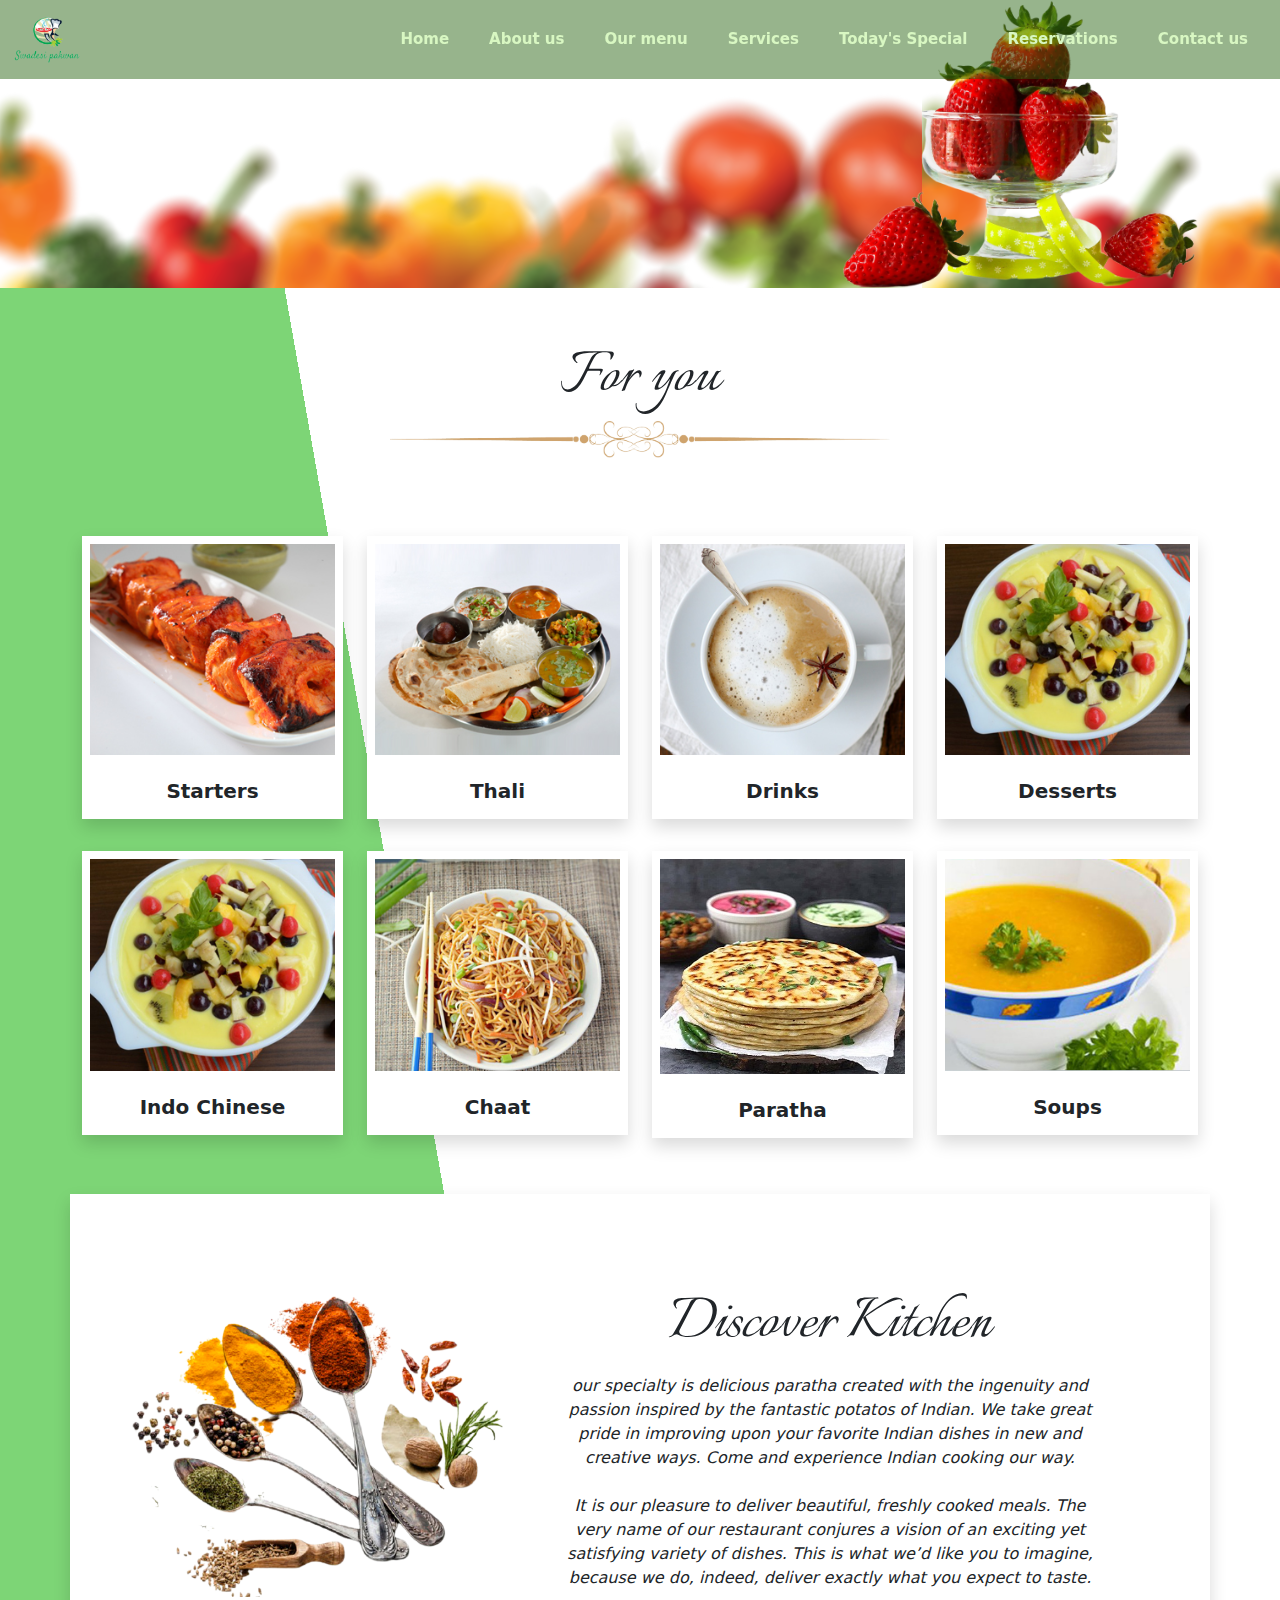
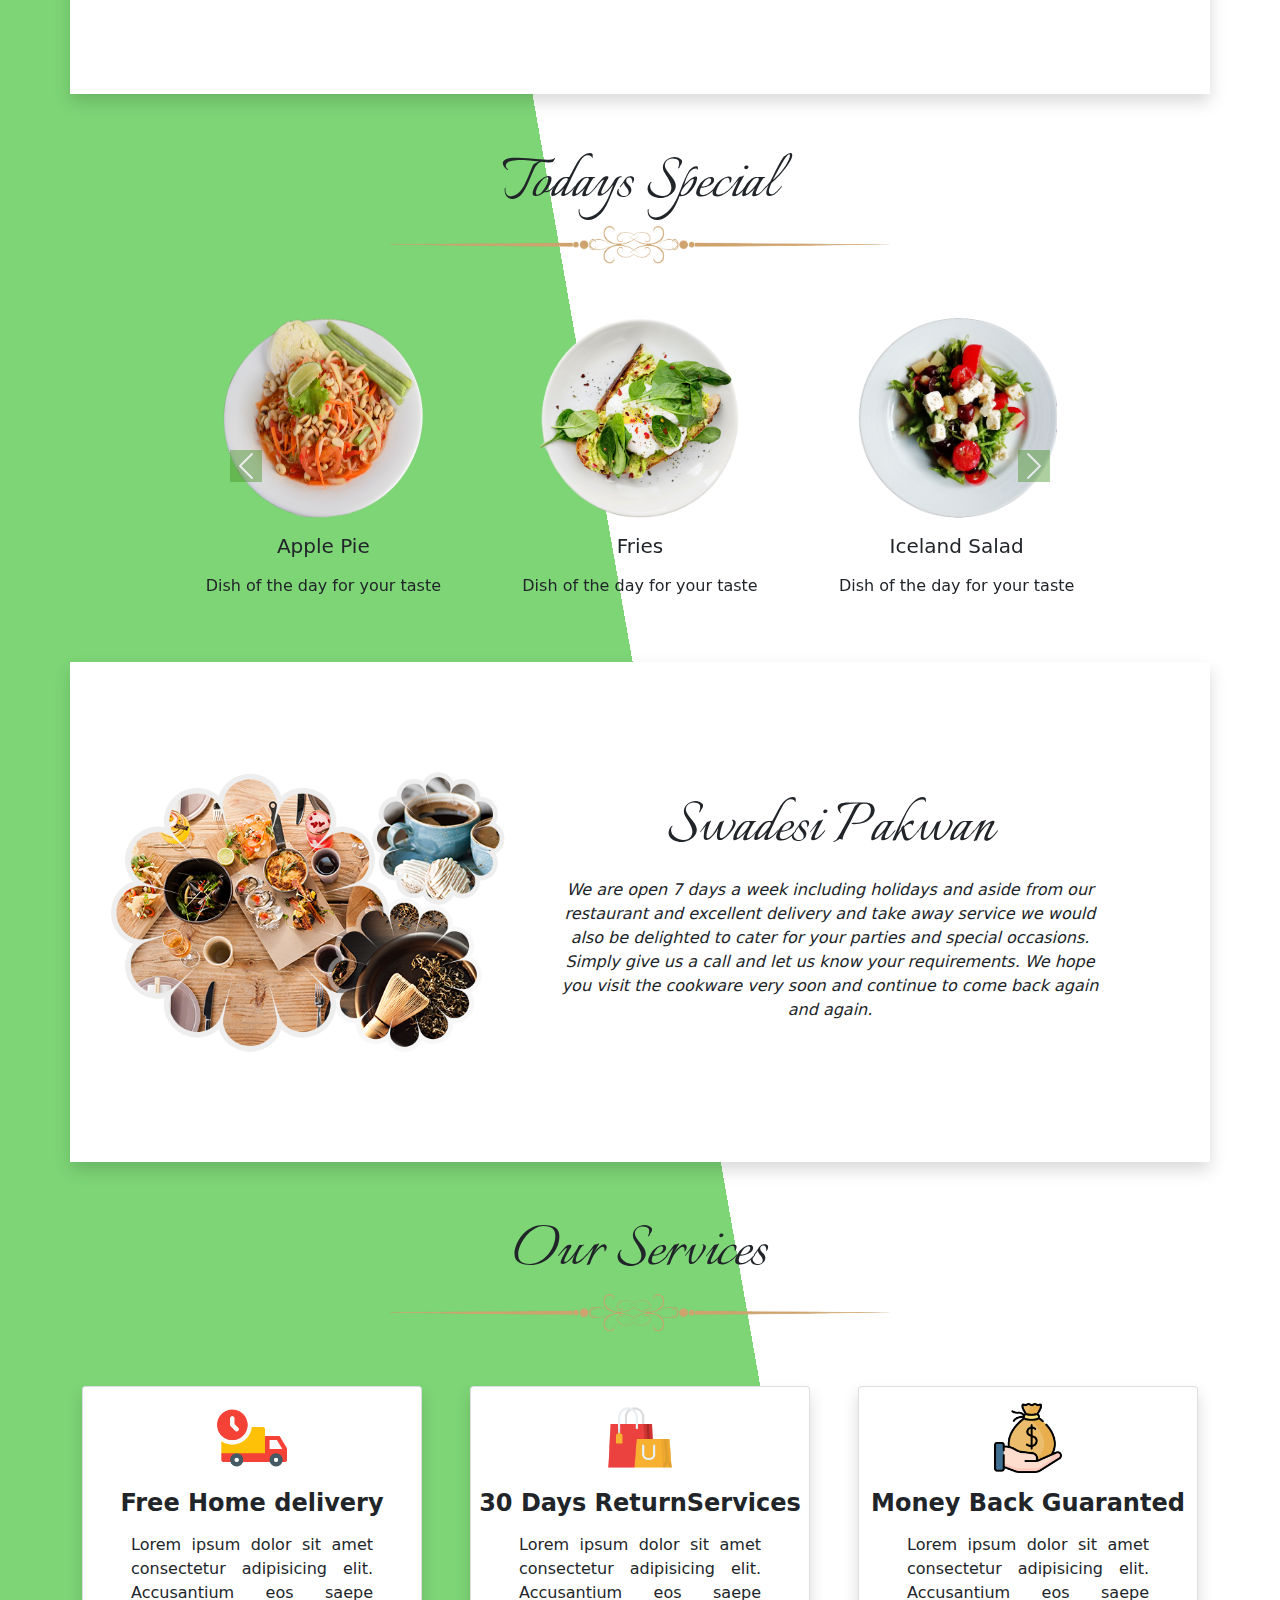
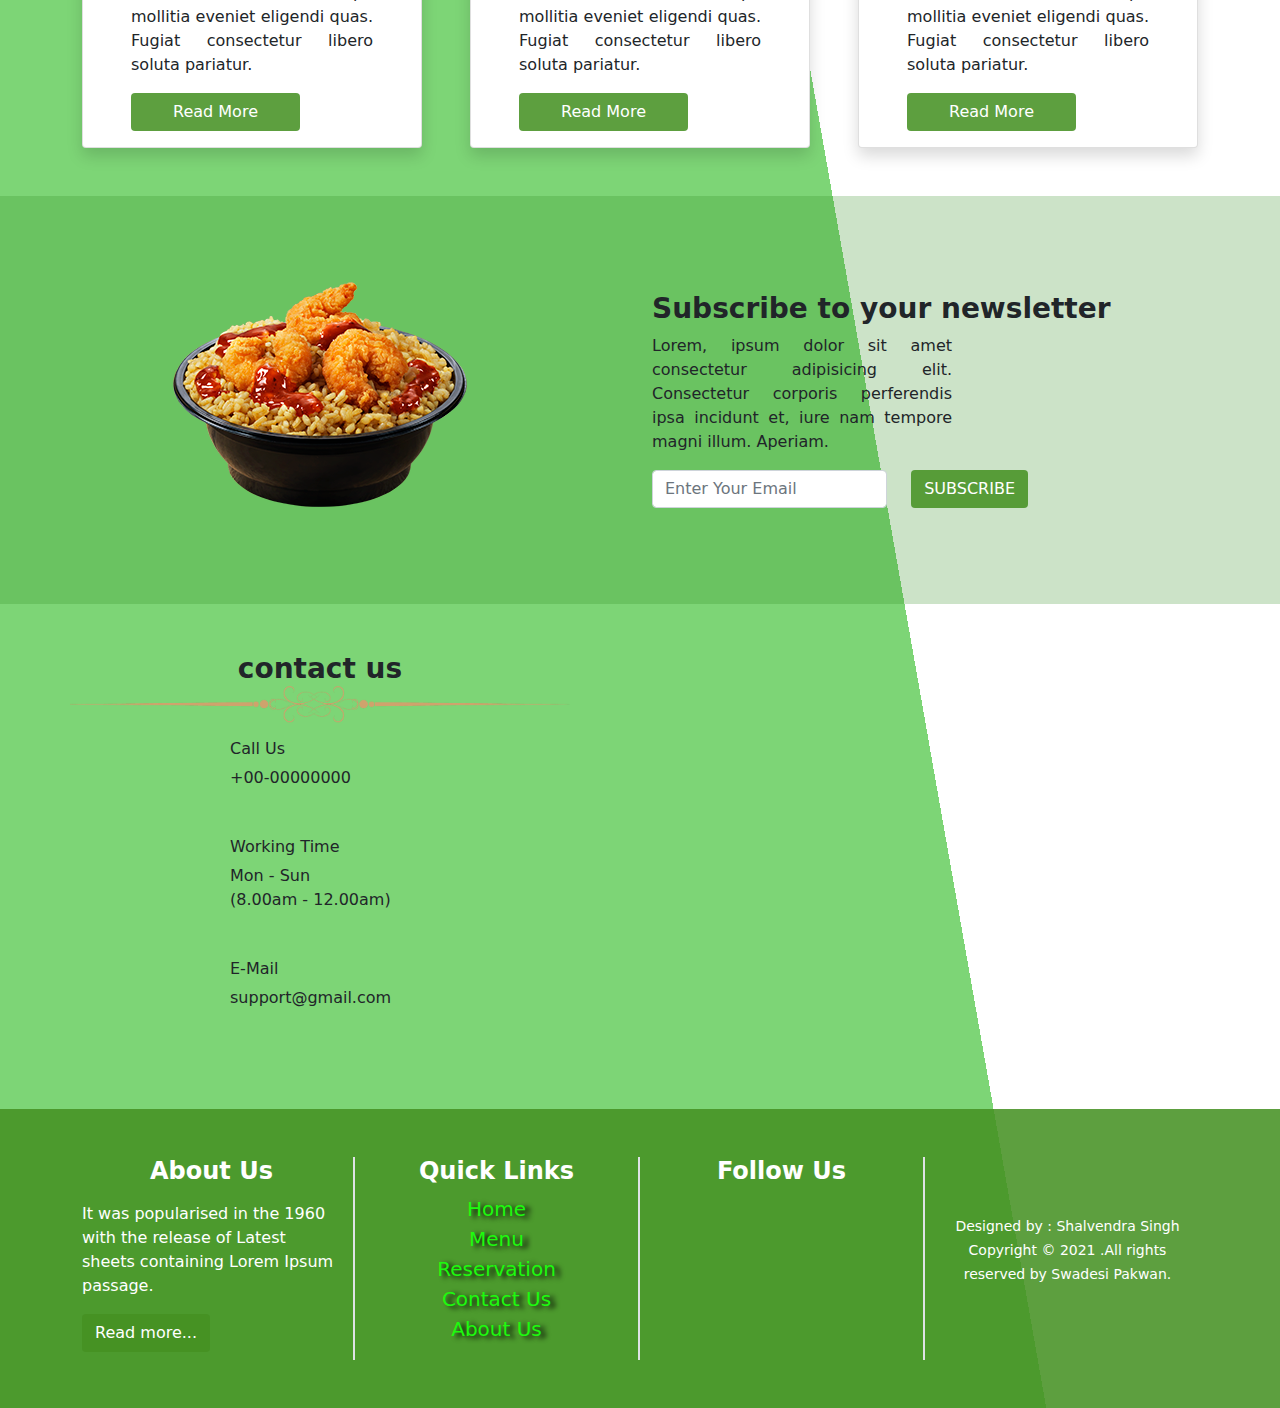
<file: Cookware/index.html>
<!DOCTYPE html>
<html lang="en">

<head>
    <meta charset="UTF-8">
    <meta http-equiv="X-UA-Compatible" content="IE=edge">
    <meta name="viewport" content="width=device-width, initial-scale=1.0">
    <link rel="stylesheet" href="bootstrap_css_jsp/bootstrap.min.css">
    <script src="bootstrap_css_jsp/bootstrap.min.js"></script>
    <link rel="stylesheet" href="css/home.css">
    <link rel="shortcut icon" href="img/COOKWARE-logo.png" type="image/x-icon">
    <link rel="stylesheet" href="https://pro.fontawesome.com/releases/v5.10.0/css/all.css"
        integrity="sha384-AYmEC3Yw5cVb3ZcuHtOA93w35dYTsvhLPVnYs9eStHfGJvOvKxVfELGroGkvsg+p" crossorigin="anonymous" />
    <title>All about taste</title>
</head>

<body>
        <div class="container-fluid">
            <div class="row">
                <nav class="navbar navbar-expand-lg navbar-dark fixed-top">
                    <a href="index.html" class="navbar-brand">
                        <img class="img-fluid logo" src="img/COOKWARE-logo.png" alt="logo" class="web-logo">
                        <!-- <img src="https://www.firstfiddle.in/assets/images/logo-for-mobile.png" alt="moblogo" class="mob-logo"> -->
                    </a>
                    <button class="navbar-toggler" data-bs-target="#navbarCollapse" data-bs-toggle="collapse">
                        <span class="navbar-toggler-icon"></span>
                    </button>
                    <div class="menu collapse navbar-collapse justify-content-end" id="navbarCollapse">
                        <ul class="navbar-nav">
                            <li class="nav-item"><a class="nav-link active" href="index.html">Home</a></li>
                            <li class="nav-item"><a class="nav-link" href="About us.html"> About us</a></li>
                            <li class="nav-item"><a class="nav-link" href="Menu.html">Our menu</a></li>
                            <li class="nav-item"><a class="nav-link" href="#services">Services</a></li>
                            <li class="nav-item"><a class="nav-link" href="#special">Today's Special</a></li>
                            <li class="nav-item"><a class="nav-link" href="Reservation.html"> Reservations</a></li>
                            <li class="nav-item"><a class="nav-link" href="#footer">Contact us</a></li>                           
                        </ul>
                    </div><!-- menu end -->
                </nav><!-- navbar end -->
            </div><!-- row end -->
        </div><!-- navbar container end -->

    <!--  -->
        <div class="container-fluid banner">
            <div class="container">
                <div class="row">
                    <div class="col md-8"></div>
                    <div class="col-md-4 col-sm-4">
                    <img class="img-fluid straw" src="img/banner/straw.png" alt="">
                    </div>           
                </div>
            </div>   
        </div><!-- banner container End -->

    <!--  -->
        <div class="container-fluid my-5">
            <div class="container">
                <div class="row g-4 text-center">
                    <h1 class="ita">For you <br>
                        <img class="w-100 img-fluid divider mdd" style="margin-top: -50px;" src="img/divider.png" alt=""></h1>
                    <div class="col-sm-3">
                        <div class="main text-center shadow">
                            <img class="w-100 p-2" src="img/dish/a4.jpg" alt="">
                            <div class="menu-text">
                            <h4 class="menu-txthead py-3 text-whit">Starters</h4>
                        </div>
                    </div>    
                    </div>
                    <div class="col-sm-3">
                        <div class="main text-center shadow">
                            <img class="w-100 p-2" src="img/dish/a7.jpg" alt="">
                            <div class="menu-text">
                                <h4 class="menu-txthead py-3 text-whit">Thali</h4>
                             </div>
                        </div>    
                    </div>
                    <div class="col-sm-3">
                        <div class="main text-center shadow">
                            <img class="w-100 p-2" src="img/dish/a9.jpg" alt="">
                            <div class="menu-text">
                            <h4 class="menu-txthead py-3 text-whit">Drinks</h4>
                        </div>
                    </div>    
                    </div>
                    <div class="col-sm-3">
                        <div class="main text-center shadow">
                            <img class="w-100 p-2" src="img/dish/a6.jpg" alt="">
                            <div class="menu-text">
                            <h4 class="menu-txthead py-3 text-whit">Desserts</h4>
                        </div>
                    </div>    
                    </div>
                    <div class="col-sm-3">
                        <div class="main text-center shadow">
                            <img class="w-100 p-2" src="img/dish/a6.jpg" alt="">
                            <div class="menu-text">
                            <h4 class="menu-txthead py-3 text-whit">Indo Chinese</h4>
                        </div>
                    </div>    
                    </div>
                    <div class="col-sm-3">
                        <div class="main text-center shadow">
                            <img class="w-100 p-2" src="img/dish/a10.jpg" alt="">
                            <div class="menu-text">
                            <h4 class="menu-txthead py-3 text-whit">Chaat</h4>
                        </div>
                    </div>    
                    </div>
                    <div class="col-sm-3">
                        <div class="main text-center shadow">
                            <img class="w-100 p-2" src="img/dish/a8.jpg" alt="">
                            <div class="menu-text">
                            <h4 class="menu-txthead py-3 text-whit">Paratha</h4>
                        </div>
                    </div>    
                    </div>
                    <div class="col-sm-3">
                        <div class="main text-center shadow">
                            <img class="w-100 p-2" src="img/dish/a3.jpg" alt="">
                            <div class="menu-text">
                            <h4 class="menu-txthead py-3 text-whit">Soups</h4>
                        </div>
                    </div>    
                    </div>
                    
                </div>
            </div>
        </div><!-- menu container end -->

    <!--  -->
        <div class="container-fluid my-3">
            <div class="container main">
                <div class="row spoon-row shadow">
                    <div class="col-md-5">
                        <div class="spoon-right"></div>
                    </div>
                    <div class="col-md-6 d-flex text-center align-items-center">
                        <div class="spoon-left">
                            <h1 class="text-center ita">Discover Kitchen</h1>
                            <i class="fas fa-wine-glass-alt"></i>
                            <p class="text-justifyy fst-italic"> our specialty is delicious paratha created
                                with the
                                ingenuity and passion inspired by the fantastic potatos of Indian. We take
                                great
                                pride in
                                improving upon your favorite Indian dishes in new and creative ways. Come
                                and
                                experience
                                Indian cooking our way. <br><br>
                                <span>
                                    It is our pleasure to deliver beautiful, freshly cooked meals. The very
                                    name of
                                    our
                                    restaurant conjures a vision of an exciting yet satisfying variety of
                                    dishes.
                                    This is
                                    what we’d like you to imagine, because we do, indeed, deliver exactly
                                    what you
                                    expect to
                                    taste.
                                </span>
                            </p>
                        </div>
                    </div>
                </div>
            </div>
        </div><!-- discover container end -->

    <!--  -->
        <div class="container-fluid" id="special">
            <div class="container my-5">
                <div class="row">
                    <div class="col-md-1"></div>
                    <div class="slider col-md-10">
                        <div class="row">
                            <div class="slider text-center">
                                <h1 class="ita">Todays Special <br>
                                <img class="w-100 img-fluid divider" style="margin-top: -50px;" src="img/divider.png" alt=""></h1>
                                <!-- for Desktop -->
                                <div class="carousel slide web-slider" data-bs-ride="carousel" data-bs-interval="2000"
                                    id="imgcarousel">
                                    <div class="carousel-inner">
                                        <div class=" carousel-item active">
                                            <div class="row">
                                                <div class="col-md-4 col-sm-4">
                                                    <img class="plate img-fluid" src="img/dish/plate-1.png" alt="">
                                                    <div class="image-txt">
                                                        <h5 class="my-3">Apple Pie</h5>
                                                        <p>Dish of the day for your taste </p>
                                                    </div>
                                                </div>
                                                <div class="col-md-4 col-sm-4">
                                                    <img class="plate img-fluid" src="img/dish/plate-2.png" alt="">
                                                    <div class="image-txt">
                                                        <h5 class="my-3">Fries</h5>
                                                        <p>Dish of the day for your taste </p>
                                                    </div>
                                                </div>
                                                <div class="col-md-4 col-sm-4">
                                                    <img class="plate img-fluid" src="img/dish/plate-3.png" alt="">
                                                    <div class="image-txt">
                                                        <h5 class="my-3">Iceland Salad</h5>
                                                        <p>Dish of the day for your taste </p>
                                                    </div>
                                                </div>
                                            </div>
                                        </div>
                                        <!--  -->
                                        <div class=" carousel-item">
                                            <div class="row">
                                                <div class="col-md-4 col-sm-4 ">
                                                    <img class="plate img-fluid" src="img/dish/plate-1.png" alt="">
                                                    <div class="image-txt">
                                                        <h5 class="my-3">Apple Pie</h5>
                                                        <p>Dish of the day for your taste </p>
                                                    </div>
                                                </div>
                                                <div class="col-md-4 col-sm-4 ">
                                                    <img class="plate img-fluid" src="img/dish/plate-2.png" alt="">
                                                    <div class="image-txt">
                                                        <h5 class="my-3">Fries</h5>
                                                        <p>Dish of the day for your taste </p>
                                                    </div>
                                                </div>
                                                <div class="col-md-4 col-sm-4 s">
                                                    <img class="plate img-fluid" src="img/dish/plate-3.png" alt="">
                                                    <div class="image-txt">
                                                        <h5 class="my-3">Iceland Salad</h5>
                                                        <p>Dish of the day for your taste </p>
                                                    </div>
                                                </div>
                                            </div>
                                        </div>
                                        <!--  -->
                                        <div class=" carousel-item">
                                            <div class="row">
                                                <div class="col-md-4 col-sm-4 ">
                                                    <img class="plate img-fluid" src="img/dish/plate-3.png" alt="">
                                                    <div class="image-txt">
                                                        <h5 class="my-3">Apple Pie</h5>
                                                        <p>Dish of the day for your taste </p>
                                                    </div>
                                                </div>
                                                <div class="col-md-4 col-sm-4 ">
                                                    <img class="plate img-fluid" src="img/dish/plate-2.png" alt="">
                                                    <div class="image-txt">
                                                        <h5 class="my-3">Fries</h5>
                                                        <p>Dish of the day for your taste </p>
                                                    </div>
                                                </div>
                                                <div class="col-md-4 col-sm-4 ">
                                                    <img class="plate img-fluid" src="img/dish/plate-1.png" alt="">
                                                    <div class="image-txt">
                                                        <h5 class="my-3">Iceland Salad</h5>
                                                        <p>Dish of the day for your taste </p>
                                                    </div>
                                                </div>
                                            </div>
                                        </div>
                                    </div>
                                    <button class="carousel-control-prev" type="button" data-bs-target="#a"
                                        data-bs-slide="prev">
                                        <span class="carousel-control-prev-icon bg-success"></span>
                                        <span class="visually-hidden">previous</span>
                                    </button>
                                    <button class="carousel-control-next" type="button" data-bs-target="#a"
                                        data-bs-slide="next">
                                        <span class="carousel-control-next-icon bg-success"></span>
                                        <span class="visually-hidden">next</span>
                                    </button>
                                </div>
                                <!-- For mobile -->
                                <div class="carousel slide mob-slider" data-bs-ride="carousel" id="a">
                                    <!-- <div class="carousel-indicators">
                                        <button type="button" data-bs-target="#a" data-bs-slide-to="0"
                                            class="active"></button>
                                        <button type="button" data-bs-target="#a" data-bs-slide-to="1"></button>
                                        <button type="button" data-bs-target="#a" data-bs-slide-to="2"></button>
                                    </div> -->
                                    <div class="carousel-inner">
                                        <div class="carousel-item active " data-bs-interval="4000">
                                            <img class="plate" src="img/dish/plate-1.png" class="d-block w-100" alt="...">
                                            <div class="image-txt">
                                                <h5 class="my-3">Apple Pie</h5>
                                                <p>Dish of the day for your taste </p>
                                            </div>
                                        </div>
                                        <div class="carousel-item" data-bs-interval="3000">
                                            <img class="plate" src="img/dish/plate-2.png" class="d-block w-100" alt="...">
                                            <div class="image-txt">
                                                <h5 class="my-3">Fries</h5>
                                                <p>Dish of the day for your taste </p>
                                            </div>
                                        </div>
                                        <div class="carousel-item" data-bs-interval="3000">
                                            <img class="plate" src="img/dish/plate-3.png" class="d-block w-100" alt="...">
                                            <div class="image-txt">
                                                <h5 class="my-3">Iceland Salad</h5>
                                                <p>Dish of the day for your taste </p>
                                            </div>
                                        </div>
                                    </div>
                                    <button class="carousel-control-prev" type="button" data-bs-target="#a"
                                        data-bs-slide="prev">
                                        <span class="carousel-control-prev-icon bg-success"></span>
                                        <span class="visually-hidden">previous</span>
                                    </button>
                                    <button class="carousel-control-next" type="button" data-bs-target="#a"
                                        data-bs-slide="next">
                                        <span class="carousel-control-next-icon bg-success"></span>
                                        <span class="visually-hidden">next</span>
                                    </button>
                                </div>
                                <div class="col-md-1"></div>
                            </div>
                        </div><!-- slider row end -->
                    </div>
                </div><!-- slider row end -->
            </div>
        </div><!-- slider container end -->

    <!--  -->
        <div class="container-fluid my-3">
            <div class="container main">
                <div class="row spoon-row shadow">
                    <div class="col-md-5">
                        <div class="endure"></div>
                    </div>
                    <div class="col-md-6 d-flex text-center align-items-center">
                        <div class="spoon-left">
                            <h1 class="text-center ita">Swadesi Pakwan</h1>
                            <i class="fas fa-wine-glass-alt"></i>
                            <p class="text-justifyy fst-italic"> We are open 7 days a week including holidays and aside from our restaurant and excellent delivery and take away service we would also be delighted to cater for your parties and special occasions. Simply give us a call and let us know your requirements. We hope you visit the cookware very soon and continue to come back again and again.
                            </p>
                        </div>
                    </div>
                </div>
            </div>
        </div><!-- cookware container end -->

    <!--  -->
        <div class="container-fluid my-5" id="services">
            <div class="container text-center">
                <h1 class="ita">Our Services <br>
                    <img class="w-100 img-fluid divider" style="margin-top: -50px;" src="img/divider.png" alt=""></h1>
                <div class="row justify-content-center g-5">
                    <div class="col-sm-4">
                        <div class="card text-center py-3 shadow">
                            <div>
                                <img class="img-fluid logo" src="img/delivery-truck.png" alt="">
                            </div>
                            <h4 class="fw-bold my-3">Free Home delivery</h4>
                            <p class="text-start px-5 about-txt">Lorem ipsum dolor sit amet consectetur adipisicing elit. Accusantium eos saepe mollitia eveniet eligendi quas. Fugiat consectetur libero soluta pariatur.</p>
                            <button class="btn greenn w-50 mx-5 bg-success">Read More</button>
                        </div>
                    </div><!-- services col-sm-3 end -->
                    <div class="col-sm-4">
                        <div class="card text-center py-3 shadow">
                            <div>
                                <img class="img-fluid logo" src="img/online-shopping.png" alt="">
                            </div>
                            <h4 class="fw-bold my-3">30 Days ReturnServices</h4>
                            <p class="text-start px-5 about-txt">Lorem ipsum dolor sit amet consectetur adipisicing elit. Accusantium eos saepe mollitia eveniet eligendi quas. Fugiat consectetur libero soluta pariatur.</p>
                            <button class="btn greenn w-50 mx-5 bg-success">Read More</button>
                        </div>
                    </div><!-- services col-sm-3 end -->
                    <div class="col-sm-4">
                        <div class="card text-center py-3 shadow">
                            <div>
                                <img class="img-fluid logo" src="img/salary.png" alt="">
                            </div>
                            <h4 class="fw-bold my-3">Money Back Guaranted</h4>
                            <p class="text-start px-5 about-txt">Lorem ipsum dolor sit amet consectetur adipisicing elit. Accusantium eos saepe mollitia eveniet eligendi quas. Fugiat consectetur libero soluta pariatur.</p>
                            <button class="btn greenn w-50 mx-5 bg-success">Read More</button>
                        </div>
                    </div><!-- services col-sm-3 end -->
                </div><!-- services row end -->
            </div>
        </div><!-- services container end -->

    <!--  -->
        <div class="container-fluid">
                <div class="row greenn my-5 py-5">
                    <div class="col-sm-6">
                        <div class="im text-center">
                            <img class="img-fluid bowl" src="img/dish/subscribe.png" alt="">
                        </div>
                    </div><!-- subscribe col-sm-3 end -->
                    <div class="col-sm-6 my-5 align-items-center">
                        <h3 class=" fw-bold">Subscribe to your newsletter</h3>
                        <p class="about-txt w-75">Lorem, ipsum dolor sit amet consectetur adipisicing elit. Consectetur corporis perferendis ipsa incidunt et, iure nam tempore magni illum. Aperiam.</p>
                        <div class="form">
                            <form class="d-flex tt" action="">
                                <input class="tnp-email1 form-control" size="50 !important" type="email" name="ne" required="" placeholder="Enter Your Email">
                                <input class="btn bg-success mx-4" type="submit" value="SUBSCRIBE">
                            </form>
                        </div>
                    </div><!-- subscribe col-sm-9 end -->
                </div><!-- subscribe row end -->
        </div><!-- subscribe container end -->

    <!--  -->
        <div class="footer" id="footer">
            <div class="container-fluid">
                <div class="row">
                    <div class="col-sm-6 text-center">
                        <h3 class="itaa">contact us <br>
                        <img class="w-100 img-fluid divider mdd" src="img/divider.png" alt=""></h3>
                        <div class="text-center my-3">
                            <dl>
                                <dt><i class=" fas fa-phone-square-alt"></i></dt>
                                <dd class=" text-start">
                                    <h6>Call Us</h6>
                                    <p>+00-00000000</p>
                                </dd>
                            </dl><br>
                            <dl>
                                <dt><i class=" fas fa-business-time"></i></dt>
                                <dd  class=" text-start">
                                    <h6>Working Time</h6>
                                    <p>Mon - Sun <br> (8.00am - 12.00am)</p>
                                </dd>
                            </dl><br>
                            <dl>
                                <dt><i class=" far fa-envelope"></i></dt>
                                <dd class=" text-start">
                                    <h6> E-Mail</h6>
                                    <p>support@gmail.com</p>
                                </dd>
                            </dl> 
                        </div>
                        
                    </div>
                    <div class="col-sm-6">
                        <iframe class="w-100" src="https://www.google.com/maps/embed?pb=!1m18!1m12!1m3!1d114542.66696230958!2d78.12085851970485!3d26.21429289597008!2m3!1f0!2f0!3f0!3m2!1i1024!2i768!4f13.1!3m3!1m2!1s0x3976c5d1792291fb%3A0xff4fb56d65bc3adf!2sGwalior%2C%20Madhya%20Pradesh!5e0!3m2!1sen!2sin!4v1622028672387!5m2!1sen!2sin" width="745" height="450" style="border:0;" allowfullscreen="" loading="lazy"></iframe>
                    </div>
                </div>
            </div><!-- contact-us container end -->

            <!--  -->
            <footer class="Last-footer text-white">
                <div class="container">
                    <div class="row py-5">
                        <div class="col-sm-3 bordr border-end border-2">
                            <h4 class="text-center fw-bold">About Us</h4>
                            <p class="my-3">It was popularised in the 1960 with the release of Latest sheets containing Lorem Ipsum passage.</p>
                            <button class="btn bg-success ">Read more...</button>
                        </div>
                        <!--  -->
                        <div class="col-sm-3 bordr border-end border-2">
                            <h4  class="text-center fw-bold">Quick Links</h4>
                            <ul class=" list-unstyled text-center">
                                <a class="footer-links" href="#"><li>Home</li></a>
                                <a class="footer-links" href="#"><li>Menu</li></a>
                                <a class="footer-links" href="#"><li>Reservation</li></a>
                                <a class="footer-links" href="#"><li>Contact Us</li></a>
                                <a class="footer-links" href="#"><li>About Us</li></a>
                            </ul>  
                        </div>
                        <!--  -->
                        <div class="col-sm-3 bordr border-end border-2">
                            <h4 class="text-center fw-bold">Follow Us</h4>
                            <ul class=" list-unstyled text-center d-flex justify-content-center flex-row flex-wrap">
                                <a href="#"><li class="img-fluid footer-links"><i class="fab fa-facebook-square mx-3 ii"></i></li></a>
                                <a href="#"><li class="img-fluid footer-links"><i class="fab fa-twitter-square mx-3"></i></li></a>
                                <a href="#"><li class="img-fluid footer-links"><i class="fab fa-google-plus-g mx-3"></i></li></a>
                                <a href="#"><li class="img-fluid footer-links"><i class="fab fa-instagram mx-3"></i></li></a>
                            </ul>
                        </div>
                        <!--  -->
                        <div class="col-sm-3 d-flex align-items-center">
                            <p class=" text-center">
                                <small class=" text-center">Designed by : Shalvendra Singh</small><br>
                                <small>Copyright © 2021 .All rights reserved by Swadesi Pakwan. </small> 
                            </p>
                        </div>
                    </div>
                </div>
            </footer><!-- footer bottom end -->
        </div>
</body>

</html>
</file>
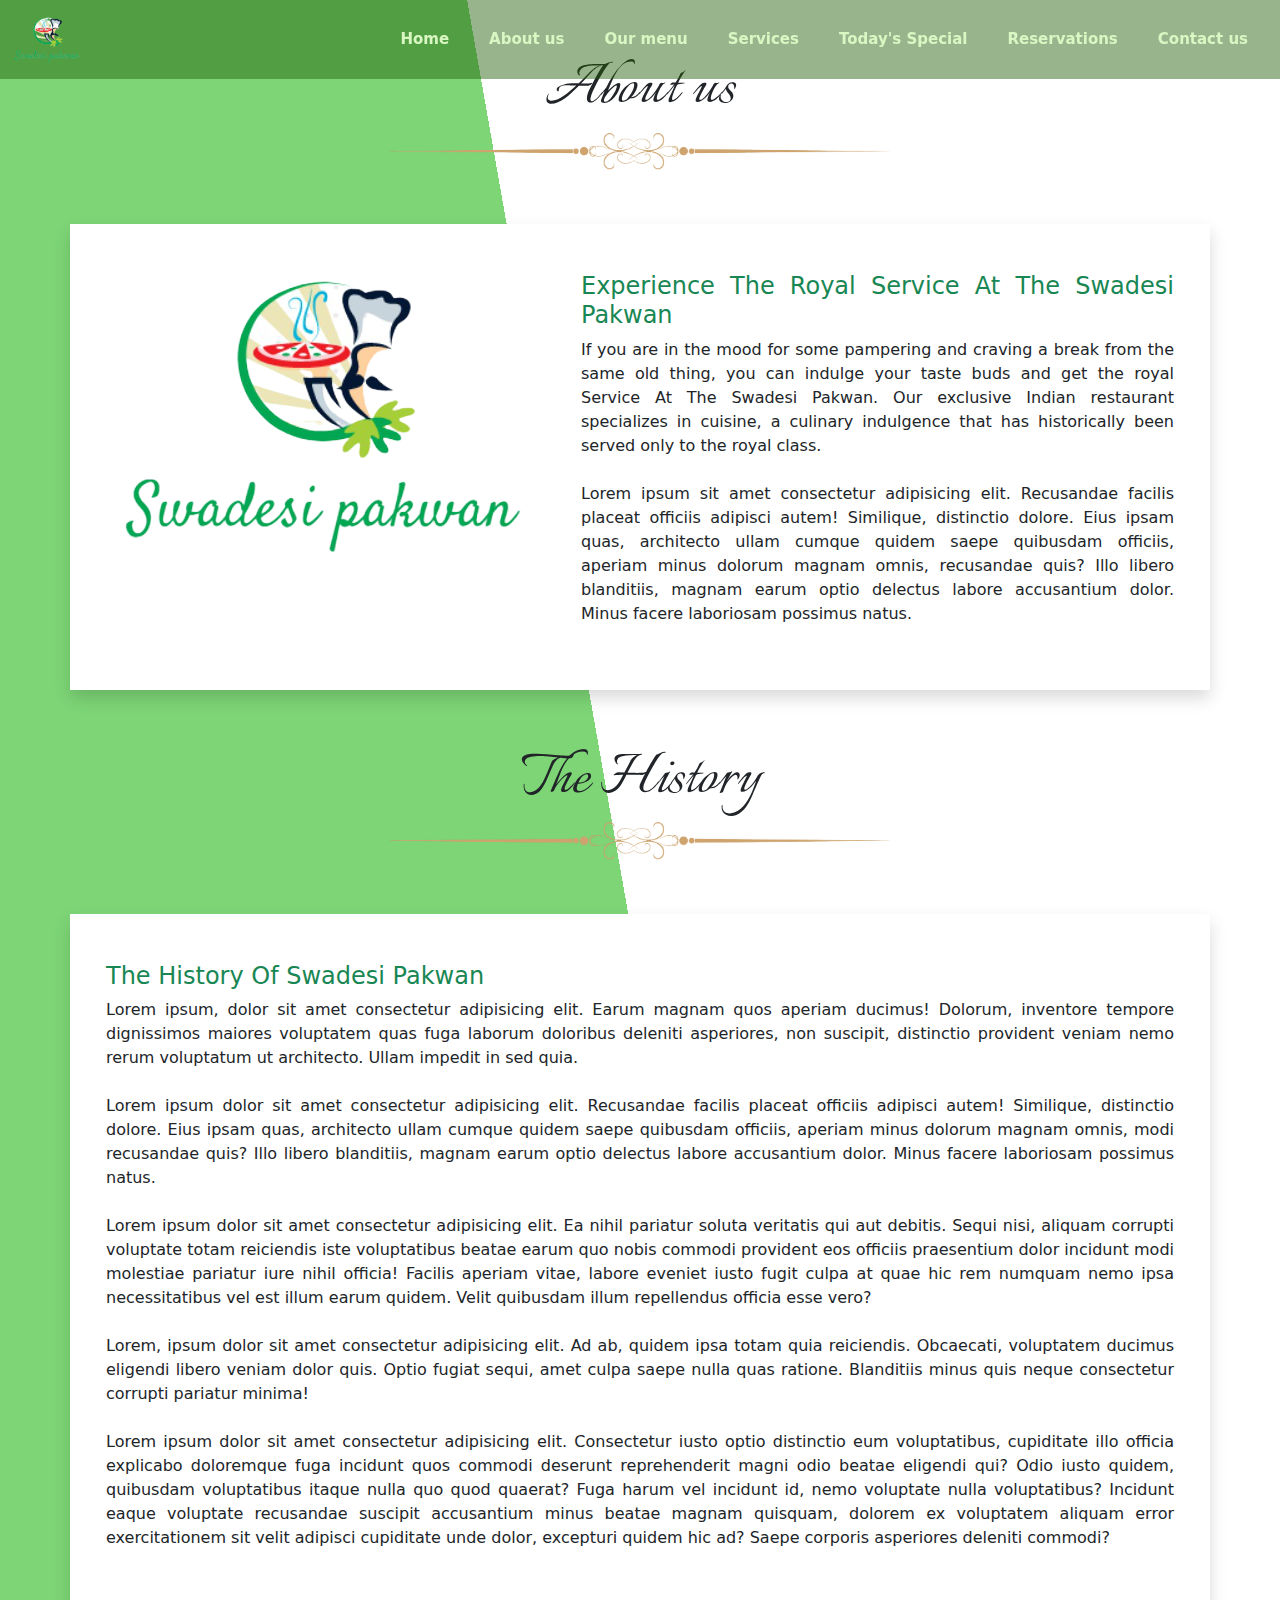
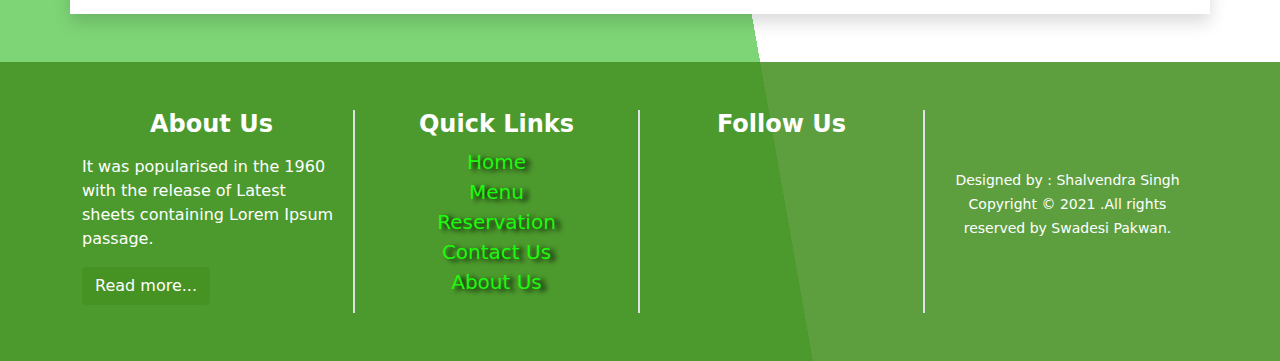
<file: Cookware/About us.html>
<!DOCTYPE html>
<html lang="en">
<head>
    <meta charset="UTF-8">
    <meta http-equiv="X-UA-Compatible" content="IE=edge">
    <meta name="viewport" content="width=device-width, initial-scale=1.0">
    <link rel="stylesheet" href="bootstrap_css_jsp/bootstrap.min.css">
    <script src="bootstrap_css_jsp/bootstrap.min.js"></script>
    <link rel="stylesheet" href="css/home.css">
    <link rel="stylesheet" href="https://pro.fontawesome.com/releases/v5.10.0/css/all.css"
        integrity="sha384-AYmEC3Yw5cVb3ZcuHtOA93w35dYTsvhLPVnYs9eStHfGJvOvKxVfELGroGkvsg+p" crossorigin="anonymous" />
    <title>About Us</title>
    <link rel="shortcut icon" href="img/COOKWARE-logo.png" type="image/x-icon">
</head>
<body>
        <div class="container-fluid">
            <div class="row">
                <nav class="navbar navbar-expand-lg navbar-dark fixed-top">
                    <a href="index.html" class="navbar-brand">
                        <img class="img-fluid logo" src="img/COOKWARE-logo.png" alt="logo" class="web-logo">
                        <!-- <img src="https://www.firstfiddle.in/assets/images/logo-for-mobile.png" alt="moblogo" class="mob-logo"> -->
                    </a>
                    <button class="navbar-toggler" data-bs-target="#navbarCollapse" data-bs-toggle="collapse">
                        <span class="navbar-toggler-icon"></span>
                    </button>
                    <div class="menu collapse navbar-collapse justify-content-end" id="navbarCollapse">
                        <ul class="navbar-nav">
                            <li class="nav-item"><a class="nav-link active" href="index.html">Home</a></li>
                            <li class="nav-item"><a class="nav-link" href="About us.html"> About us</a></li>
                            <li class="nav-item"><a class="nav-link" href="Menu.html">Our menu</a></li>
                            <li class="nav-item"><a class="nav-link" href="index.html#services">Services</a></li>
                            <li class="nav-item"><a class="nav-link" href="index.html#special">Today's Special</a></li>
                            <li class="nav-item"><a class="nav-link" href="Reservation.html"> Reservations</a></li>
                            <li class="nav-item"><a class="nav-link" href="index.html#footer">Contact us</a></li>                           
                        </ul>
                    </div><!-- menu end -->
                </nav><!-- navbar end -->
            </div><!-- row end -->
        </div><!-- navbar container end -->

    <!--  -->
        <div class="container-fluid">
            <div class="container text-center my-5">
                <h1 class="ita">About us<br>
                    <img class="w-100 img-fluid divider mdd" style="margin-top: -50px;" src="img/divider.png" alt=""></h1>
                <div class="row bg-white shadow py-5">
                    <div class="col-sm-5">
                        <div class="left text-end">
                            <img class="img-fluid" src="img/COOKWARE-logo.png" alt="">
                        </div>
                    </div><!-- About col-md-4 end -->
                    <div class="col-sm-7">
                        <div class="right px-4">
                            <h4 class="about-txt text-success">Experience The Royal Service At The Swadesi Pakwan</h4>
                            <p class="about-txt">If you are in the mood for some pampering and craving a break from the same old thing, you can indulge your taste buds and get the royal Service At The Swadesi Pakwan. Our exclusive Indian restaurant specializes in cuisine, a culinary indulgence that has historically been served only to the royal class. <br><br>
                              Lorem ipsum sit amet consectetur adipisicing elit. Recusandae facilis placeat officiis adipisci autem! Similique, distinctio dolore. Eius ipsam quas, architecto ullam cumque quidem saepe quibusdam officiis, aperiam minus dolorum magnam omnis, recusandae quis? Illo libero blanditiis, magnam earum optio delectus labore accusantium dolor. Minus facere laboriosam possimus natus.
                            </p>
                        </div>
                    </div><!-- About col-md-8 end -->
                </div><!-- About row end -->
            </div>
        </div><!-- About container end -->

    <!--  -->
        <div class="container-fluid">
            <div class="container text-center my-5">
                <h1 class="ita">The History<br>
                    <img class="w-100 img-fluid divider mdd" style="margin-top: -50px;" src="img/divider.png" alt=""></h1>
                <div class="row bg-white shadow py-5">
                    <div class="col-sm-12">
                        <div class="right px-4">
                            <h4 class="text-start text-success">The History Of Swadesi Pakwan</h4>
                            <p class="text-start about-txt">Lorem ipsum, dolor sit amet consectetur adipisicing elit. Earum magnam quos aperiam ducimus! Dolorum, inventore tempore dignissimos maiores voluptatem quas fuga laborum doloribus deleniti asperiores, non suscipit, distinctio provident veniam nemo rerum voluptatum ut architecto. Ullam impedit in sed quia. <br><br>
                            Lorem ipsum dolor sit amet consectetur adipisicing elit. Recusandae facilis placeat officiis adipisci autem! Similique, distinctio dolore. Eius ipsam quas, architecto ullam cumque quidem saepe quibusdam officiis, aperiam minus dolorum magnam omnis, modi recusandae quis? Illo libero blanditiis, magnam earum optio delectus labore accusantium dolor. Minus facere laboriosam possimus natus. <br><br>
                            Lorem ipsum dolor sit amet consectetur adipisicing elit. Ea nihil pariatur soluta veritatis qui aut debitis. Sequi nisi, aliquam corrupti voluptate totam reiciendis iste voluptatibus beatae earum quo nobis commodi provident eos officiis praesentium dolor incidunt modi molestiae pariatur iure nihil officia! Facilis aperiam vitae, labore eveniet iusto fugit culpa at quae hic rem numquam nemo ipsa necessitatibus vel est illum earum quidem. Velit quibusdam illum repellendus officia esse vero? <br><br>
                            Lorem, ipsum dolor sit amet consectetur adipisicing elit. Ad ab, quidem ipsa totam quia reiciendis. Obcaecati, voluptatem ducimus eligendi libero veniam dolor quis. Optio fugiat sequi, amet culpa saepe nulla quas ratione. Blanditiis minus quis neque consectetur corrupti pariatur minima! <br><br>
                            Lorem ipsum dolor sit amet consectetur adipisicing elit. Consectetur iusto optio distinctio eum voluptatibus, cupiditate illo officia explicabo doloremque fuga incidunt quos commodi deserunt reprehenderit magni odio beatae eligendi qui? Odio iusto quidem, quibusdam voluptatibus itaque nulla quo quod quaerat? Fuga harum vel incidunt id, nemo voluptate nulla voluptatibus? Incidunt eaque voluptate recusandae suscipit accusantium minus beatae magnam quisquam, dolorem ex voluptatem aliquam error exercitationem sit velit adipisci cupiditate unde dolor, excepturi quidem hic ad? Saepe corporis asperiores deleniti commodi?
                            </p>
                        </div>
                    </div><!-- About col-md-8 end -->
                </div><!-- About row end -->
            </div>
        </div><!-- About container end -->

    <!--  -->
        <footer class="Last-footer text-white">
            <div class="container">
                <div class="row py-5">
                    <div class="col-sm-3 bordr border-end border-2">
                        <h4 class="text-center fw-bold">About Us</h4>
                        <p class="my-3">It was popularised in the 1960 with the release of Latest sheets containing Lorem Ipsum passage.</p>
                        <button class="btn bg-success ">Read more...</button>
                    </div>
                    <!--  -->
                    <div class="col-sm-3 bordr border-end border-2">
                        <h4  class="text-center fw-bold">Quick Links</h4>
                        <ul class=" list-unstyled text-center">
                            <a class="footer-links" href="#"><li>Home</li></a>
                            <a class="footer-links" href="#"><li>Menu</li></a>
                            <a class="footer-links" href="#"><li>Reservation</li></a>
                            <a class="footer-links" href="#"><li>Contact Us</li></a>
                            <a class="footer-links" href="#"><li>About Us</li></a>
                        </ul>  
                    </div>
                    <!--  -->
                    <div class="col-sm-3 bordr border-end border-2">
                        <h4 class="text-center fw-bold">Follow Us</h4>
                        <ul class=" list-unstyled text-center d-flex justify-content-center flex-row flex-wrap">
                            <a href="#"><li class="img-fluid footer-links"><i class="fab fa-facebook-square mx-3 ii"></i></li></a>
                            <a href="#"><li class="img-fluid footer-links"><i class="fab fa-twitter-square mx-3"></i></li></a>
                            <a href="#"><li class="img-fluid footer-links"><i class="fab fa-google-plus-g mx-3"></i></li></a>
                            <a href="#"><li class="img-fluid footer-links"><i class="fab fa-instagram mx-3"></i></li></a>
                        </ul>
                    </div>
                    <!--  -->
                    <div class="col-sm-3 d-flex align-items-center">
                        <p class=" text-center">
                            <small class=" text-center">Designed by : Shalvendra Singh</small><br>
                            <small>Copyright © 2021 .All rights reserved by Swadesi Pakwan. </small>
                        </p>
                    </div>
                </div>
            </div>
        </footer><!-- footer bottom end -->
</body>
</html>
</file>
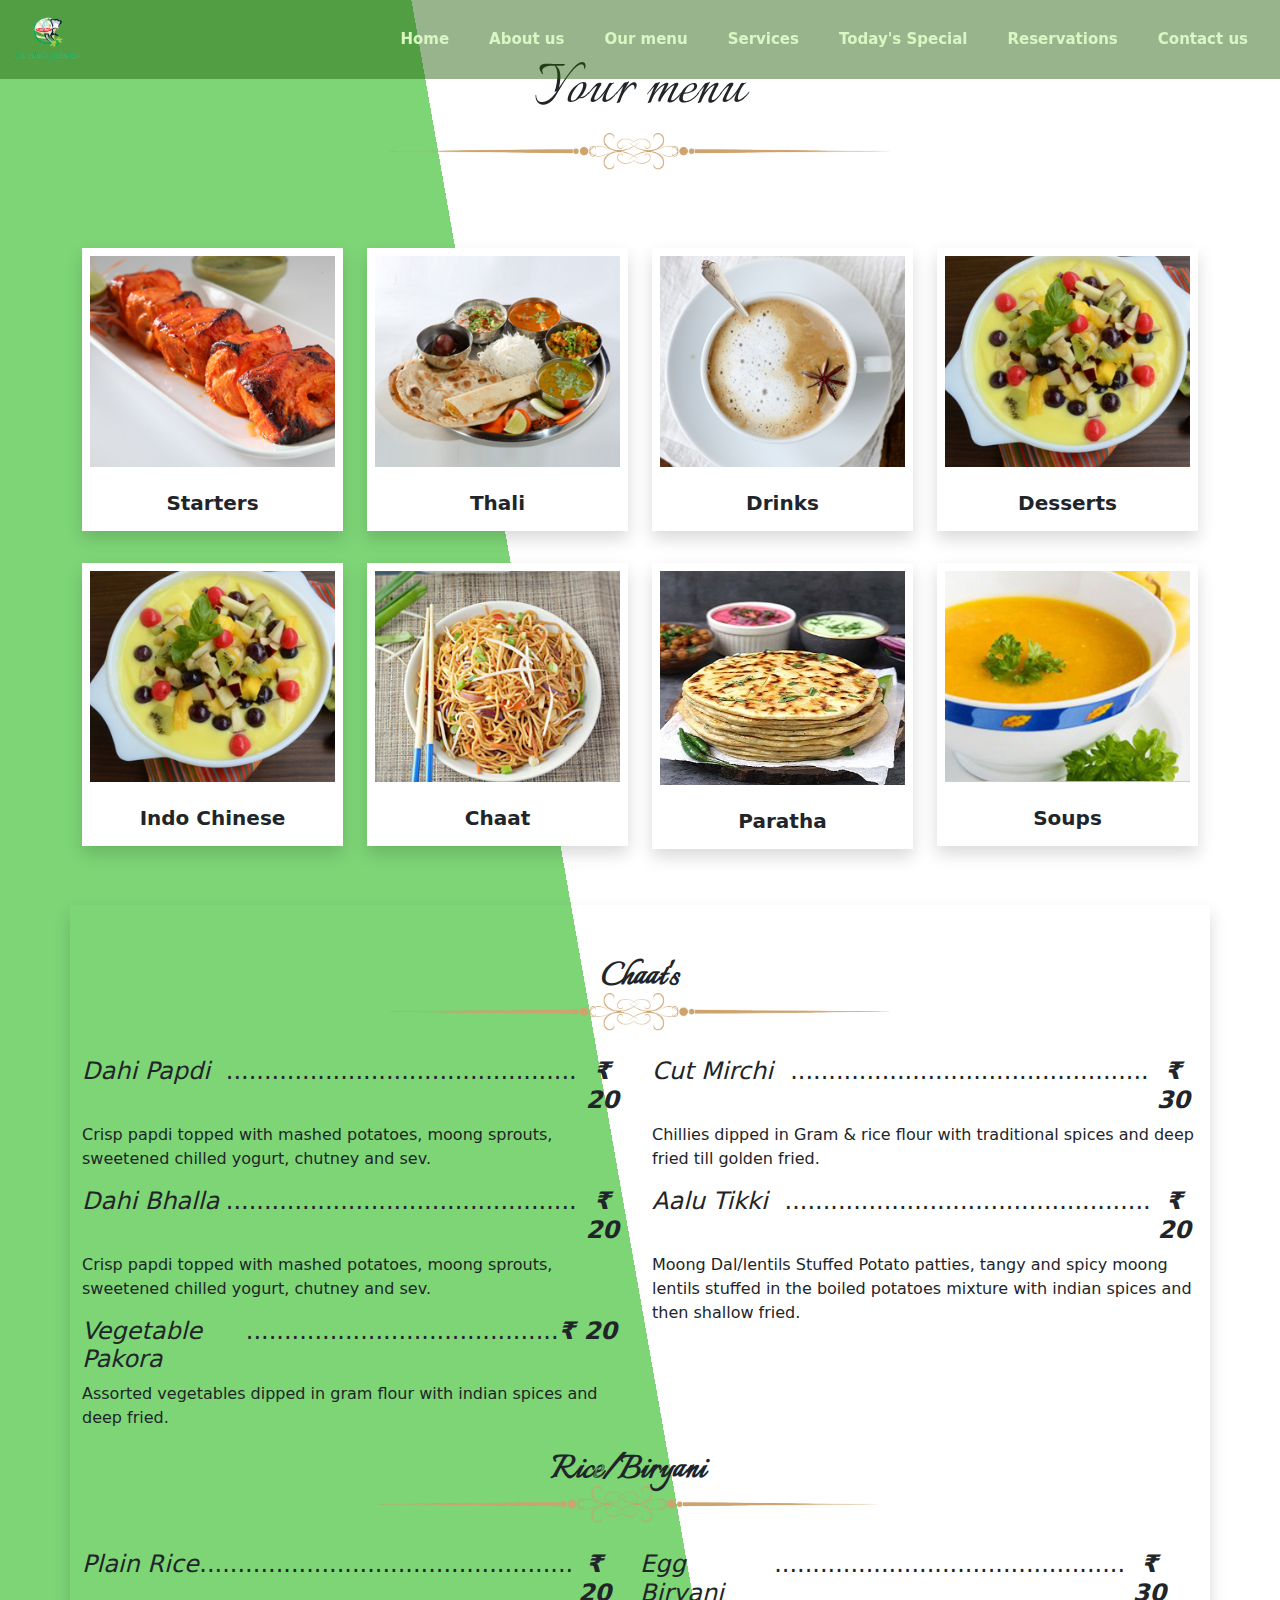
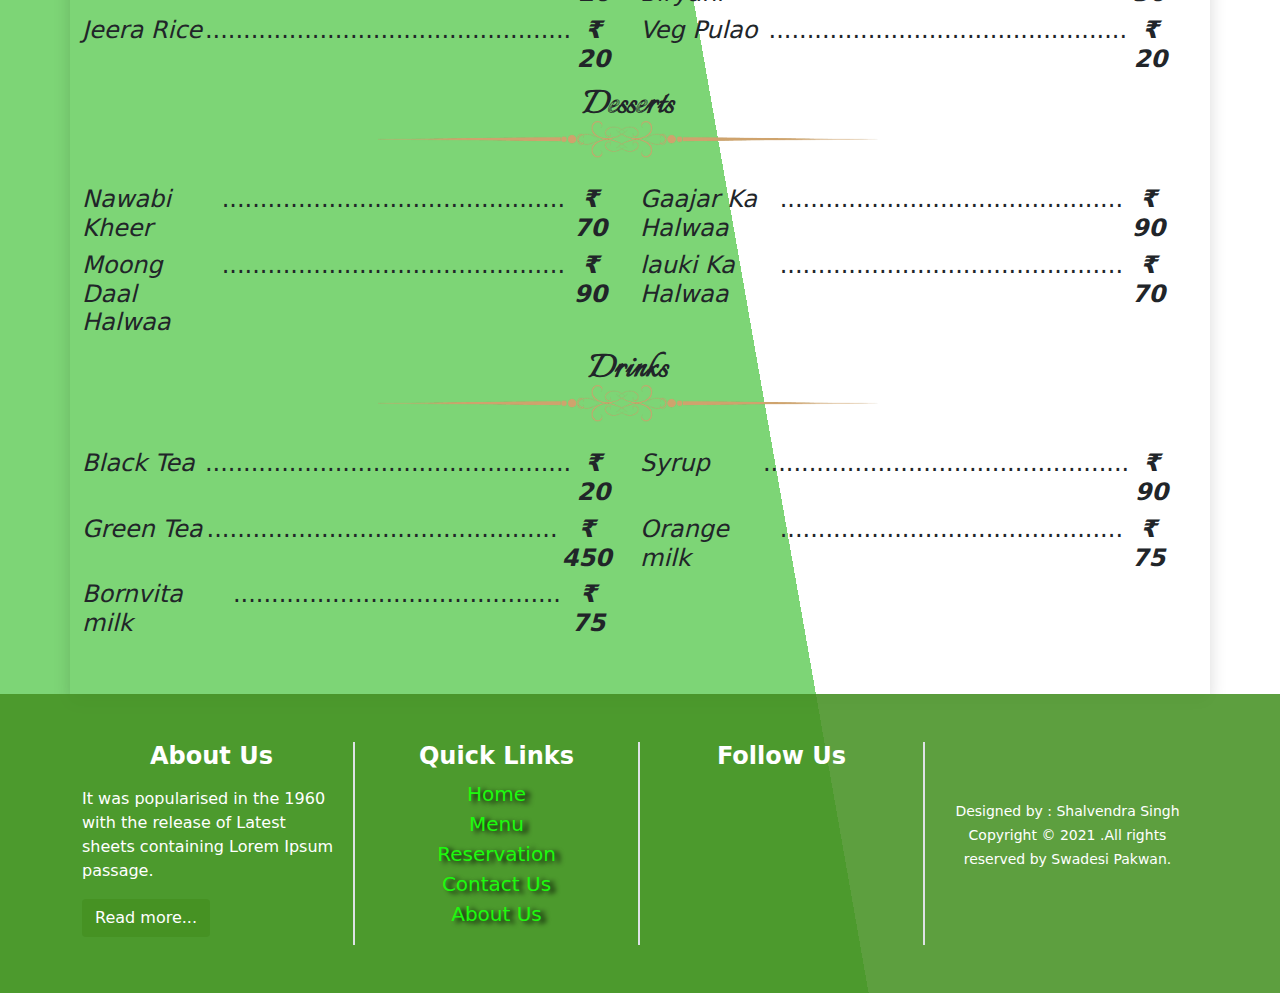
<file: Cookware/Menu.html>
<!DOCTYPE html>
<html lang="en">
<head>
    <meta charset="UTF-8">
    <meta http-equiv="X-UA-Compatible" content="IE=edge">
    <meta name="viewport" content="width=device-width, initial-scale=1.0">
    <link rel="stylesheet" href="bootstrap_css_jsp/bootstrap.min.css">
    <script src="bootstrap_css_jsp/bootstrap.min.js"></script>
    <link rel="shortcut icon" href="img/COOKWARE-logo.png" type="image/x-icon">
    <link rel="stylesheet" href="css/home.css">
    <link rel="stylesheet" href="https://pro.fontawesome.com/releases/v5.10.0/css/all.css"
        integrity="sha384-AYmEC3Yw5cVb3ZcuHtOA93w35dYTsvhLPVnYs9eStHfGJvOvKxVfELGroGkvsg+p" crossorigin="anonymous" />
    <title>Menu</title>
</head>
<body>
        <div class="container-fluid">
            <div class="row">
                <nav class="navbar navbar-expand-lg navbar-dark fixed-top">
                    <a href="index.html" class="navbar-brand">
                        <img class="img-fluid logo" src="img/COOKWARE-logo.png" alt="logo" class="web-logo">
                        <!-- <img src="https://www.firstfiddle.in/assets/images/logo-for-mobile.png" alt="moblogo" class="mob-logo"> -->
                    </a>
                    <button class="navbar-toggler" data-bs-target="#navbarCollapse" data-bs-toggle="collapse">
                        <span class="navbar-toggler-icon"></span>
                    </button>
                    <div class="menu collapse navbar-collapse justify-content-end" id="navbarCollapse">
                        <ul class="navbar-nav">
                            <li class="nav-item"><a class="nav-link active" href="index.html">Home</a></li>
                            <li class="nav-item"><a class="nav-link" href="About us.html"> About us</a></li>
                            <li class="nav-item"><a class="nav-link" href="Menu.html">Our menu</a></li>
                            <li class="nav-item"><a class="nav-link" href="index.html#services">Services</a></li>
                            <li class="nav-item"><a class="nav-link" href="index.html#special">Today's Special</a></li>
                            <li class="nav-item"><a class="nav-link" href="Reservation.html"> Reservations</a></li>
                            <li class="nav-item"><a class="nav-link" href="index.html#footer">Contact us</a></li>                           
                        </ul>
                    </div><!-- menu end -->
                </nav><!-- navbar end -->
            </div><!-- row end -->
        </div><!-- navbar container end -->

    <!--  -->
        <div class="container-fluid my-5">
            <div class="container">
                <div class="row g-4 text-center">
                    <h1 class="ita">Your menu<br>
                        <img class="w-100 img-fluid divider mdd" style="margin-top: -50px;" src="img/divider.png" alt=""></h1>
                    <div class="col-sm-3">
                        <div class="main text-center shadow">
                            <img class="w-100 p-2" src="img/dish/a4.jpg" alt="">
                            <div class="menu-text">
                            <h4 class="menu-txthead py-3 text-whit">Starters</h4>
                        </div>
                    </div>    
                    </div>
                    <div class="col-sm-3">
                        <div class="main text-center shadow">
                            <img class="w-100 p-2" src="img/dish/a7.jpg" alt="">
                            <div class="menu-text">
                                <h4 class="menu-txthead py-3 text-whit">Thali</h4>
                            </div>
                        </div>    
                    </div>
                    <div class="col-sm-3">
                        <div class="main text-center shadow">
                            <img class="w-100 p-2" src="img/dish/a9.jpg" alt="">
                            <div class="menu-text">
                            <h4 class="menu-txthead py-3 text-whit">Drinks</h4>
                        </div>
                    </div>    
                    </div>
                    <div class="col-sm-3">
                        <div class="main text-center shadow">
                            <img class="w-100 p-2" src="img/dish/a6.jpg" alt="">
                            <div class="menu-text">
                            <h4 class="menu-txthead py-3 text-whit">Desserts</h4>
                        </div>
                    </div>    
                    </div>
                    <div class="col-sm-3">
                        <div class="main text-center shadow">
                            <img class="w-100 p-2" src="img/dish/a6.jpg" alt="">
                            <div class="menu-text">
                            <h4 class="menu-txthead py-3 text-whit">Indo Chinese</h4>
                        </div>
                    </div>    
                    </div>
                    <div class="col-sm-3">
                        <div class="main text-center shadow">
                            <img class="w-100 p-2" src="img/dish/a10.jpg" alt="">
                            <div class="menu-text">
                            <h4 class="menu-txthead py-3 text-whit">Chaat</h4>
                        </div>
                    </div>    
                    </div>
                    <div class="col-sm-3">
                        <div class="main text-center shadow">
                            <img class="w-100 p-2" src="img/dish/a8.jpg" alt="">
                            <div class="menu-text">
                            <h4 class="menu-txthead py-3 text-whit">Paratha</h4>
                        </div>
                    </div>    
                    </div>
                    <div class="col-sm-3">
                        <div class="main text-center shadow">
                            <img class="w-100 p-2" src="img/dish/a3.jpg" alt="">
                            <div class="menu-text">
                            <h4 class="menu-txthead py-3 text-whit">Soups</h4>
                        </div>
                    </div>    
                    </div>
                    
                </div>
            </div>
        </div><!-- menu container end -->

    <!--  -->
    <div class="container-fluid">
        <div class="container">
            <div class="row text-center shadow py-5">
                <h1 class=" fw-bold reservation-itallian-h3">Chaat's<br>
                <img class="w-100 img-fluid divider" style="margin-top: -30px;" src="img/divider.png" alt=""></h1>
                <div class="col-sm-6">
                        <div class="d-flex">
                            <h4 class="width fst-italic text-start">Dahi Papdi</h4>
                            <h4 class="">..............................................</h4>
                            <h4 class="fw-bold fst-italic">&#8377; 20</h4>
                        </div>
                        <p class="text-start">Crisp papdi topped with mashed potatoes, moong sprouts, sweetened chilled yogurt, chutney and sev.</p>
                        <div class="d-flex">
                            <h4 class="width fst-italic text-start">Dahi Bhalla</h4>
                            <h4 class="">..............................................</h4>
                            <h4 class="fw-bold fst-italic">&#8377; 20</h4>
                        </div>
                        <p class="text-start">Crisp papdi topped with mashed potatoes, moong sprouts, sweetened chilled yogurt, chutney and sev.</p>
                        <div class="d-flex">
                            <h4 class="width fst-italic text-start">Vegetable Pakora</h4>
                            <h4 class="">.........................................</h4>
                            <h4 class="fw-bold fst-italic">&#8377; 20</h4>
                        </div>
                        <p class="text-start">Assorted vegetables dipped in gram flour with indian spices and deep fried.</p>
                </div><!-- menu-item col-sm-6 end -->

                <!--  -->
                <div class="col-sm-6">
                    <div class="d-flex">
                        <h4 class="width fst-italic text-start">Cut Mirchi</h4>
                        <h4 class="">...............................................</h4>
                        <h4 class="fw-bold fst-italic">&#8377; 30</h4>
                    </div>
                    <p class="text-start">Chillies dipped in Gram & rice flour with traditional spices and deep fried till golden fried.</p>
                    <div class="d-flex">
                        <h4 class="width fst-italic text-start">Aalu Tikki</h4>
                        <h4 class="">................................................</h4>
                        <h4 class="fw-bold fst-italic">&#8377; 20</h4>
                    </div>
                    <p class="text-start">Moong Dal/lentils Stuffed Potato patties, tangy and spicy moong lentils stuffed in the boiled potatoes mixture with indian spices and then shallow fried.</p>
                </div><!-- menu-item col-sm-6 end -->

                <!--  -->
                <div class="row text-center">
                    <h1 class=" fw-bold reservation-itallian-h3">Rice/Biryani<br>
                    <img class="w-100 img-fluid divider" style="margin-top: -30px;" src="img/divider.png" alt=""></h1>
                    <div class="col-sm-6">
                            <div class="d-flex">
                                <h4 class="width fst-italic text-start">Plain Rice</h4>
                                <h4 class="">.................................................</h4>
                                <h4 class="fw-bold fst-italic">&#8377; 20</h4>
                            </div>
                            <div class="d-flex">
                                <h4 class="width fst-italic text-start">Jeera Rice</h4>
                                <h4 class="">................................................</h4>
                                <h4 class="fw-bold fst-italic">&#8377; 20</h4>
                            </div>
                    </div><!-- menu-item col-sm-6 end -->
                    <div class="col-sm-6">
                        <div class="d-flex">
                            <h4 class="width fst-italic text-start">Egg Biryani</h4>
                            <h4 class="">..............................................</h4>
                            <h4 class="fw-bold fst-italic">&#8377; 30</h4>
                        </div>
                        <div class="d-flex">
                            <h4 class="width fst-italic text-start">Veg Pulao</h4>
                            <h4 class="">...............................................</h4>
                            <h4 class="fw-bold fst-italic">&#8377; 20</h4>
                        </div>
                    </div><!-- menu-item col-sm-6 end -->
                    <!--  -->
                    
                </div><!-- menu-item row end -->

                 <!--  -->
                 <div class="row text-center">
                    <h1 class=" fw-bold reservation-itallian-h3">Desserts<br>
                    <img class="w-100 img-fluid divider" style="margin-top: -30px;" src="img/divider.png" alt=""></h1>
                    <div class="col-sm-6">
                            <div class="d-flex">
                                <h4 class="width fst-italic text-start">Nawabi Kheer</h4>
                                <h4 class="">.............................................</h4>
                                <h4 class="fw-bold fst-italic">&#8377; 70</h4>
                            </div>
                            <div class="d-flex">
                                <h4 class="width fst-italic text-start">Moong Daal Halwaa</h4>
                                <h4 class="">.............................................</h4>
                                <h4 class="fw-bold fst-italic">&#8377; 90</h4>
                            </div>
                    </div><!-- menu-item col-sm-6 end -->
                    <div class="col-sm-6">
                        <div class="d-flex">
                            <h4 class="width fst-italic text-start">Gaajar Ka Halwaa</h4>
                            <h4 class="">.............................................</h4>
                            <h4 class="fw-bold fst-italic">&#8377; 90</h4>
                        </div>
                        <div class="d-flex">
                            <h4 class="width fst-italic text-start">lauki Ka Halwaa</h4>
                            <h4 class="">.............................................</h4>
                            <h4 class="fw-bold fst-italic">&#8377; 70</h4>
                        </div>
                    </div><!-- menu-item col-sm-6 end -->
                    <!--  -->
                    
                </div><!-- menu-item row end -->

                <!--  -->
                <div class="row text-center">
                    <h1 class=" fw-bold reservation-itallian-h3">Drinks<br>
                    <img class="w-100 img-fluid divider" style="margin-top: -30px;" src="img/divider.png" alt=""></h1>
                    <div class="col-sm-6">
                            <div class="d-flex">
                                <h4 class="width fst-italic text-start">Black Tea</h4>
                                <h4 class="">................................................</h4>
                                <h4 class="fw-bold fst-italic">&#8377; 20</h4>
                            </div>
                            <div class="d-flex">
                                <h4 class="width fst-italic text-start">Green Tea</h4>
                                <h4 class="">..............................................</h4>
                                <h4 class="fw-bold fst-italic">&#8377; 450</h4>
                            </div>
                            <div class="d-flex">
                                <h4 class="width fst-italic text-start">Bornvita milk</h4>
                                <h4 class="">...........................................</h4>
                                <h4 class="fw-bold fst-italic">&#8377; 75</h4>
                            </div>
                    </div><!-- menu-item col-sm-6 end -->
                    <div class="col-sm-6">
                        <div class="d-flex">
                            <h4 class="width fst-italic text-start">Syrup</h4>
                            <h4 class="">................................................</h4>
                            <h4 class="fw-bold fst-italic">&#8377; 90</h4>
                        </div>
                        <div class="d-flex">
                            <h4 class="width fst-italic text-start">Orange milk</h4>
                            <h4 class="">.............................................</h4>
                            <h4 class="fw-bold fst-italic">&#8377; 75</h4>
                        </div>
                    </div><!-- menu-item col-sm-6 end -->
                    <!--  -->
                    
                </div><!-- menu-item row end -->
            </div><!-- menu-item row end -->

            
        </div>
    </div><!-- menu-item container end -->
        
    <!--  -->
        <footer class="Last-footer text-white">
            <div class="container">
                <div class="row py-5">
                    <div class="col-sm-3 bordr border-end border-2">
                        <h4 class="text-center fw-bold">About Us</h4>
                        <p class="my-3">It was popularised in the 1960 with the release of Latest sheets containing Lorem Ipsum passage.</p>
                        <button class="btn bg-success ">Read more...</button>
                    </div>
                    <!--  -->
                    <div class="col-sm-3 bordr border-end border-2">
                        <h4  class="text-center fw-bold">Quick Links</h4>
                        <ul class=" list-unstyled text-center">
                            <a class="footer-links" href="#"><li>Home</li></a>
                            <a class="footer-links" href="#"><li>Menu</li></a>
                            <a class="footer-links" href="#"><li>Reservation</li></a>
                            <a class="footer-links" href="#"><li>Contact Us</li></a>
                            <a class="footer-links" href="#"><li>About Us</li></a>
                        </ul>  
                    </div>
                    <!--  -->
                    <div class="col-sm-3 bordr border-end border-2">
                        <h4 class="text-center fw-bold">Follow Us</h4>
                        <ul class=" list-unstyled text-center d-flex justify-content-center flex-row flex-wrap">
                            <a href="#"><li class="img-fluid footer-links"><i class="fab fa-facebook-square mx-3 ii"></i></li></a>
                            <a href="#"><li class="img-fluid footer-links"><i class="fab fa-twitter-square mx-3"></i></li></a>
                            <a href="#"><li class="img-fluid footer-links"><i class="fab fa-google-plus-g mx-3"></i></li></a>
                            <a href="#"><li class="img-fluid footer-links"><i class="fab fa-instagram mx-3"></i></li></a>
                        </ul>
                    </div>
                    <!--  -->
                    <div class="col-sm-3 d-flex align-items-center">
                        <p class=" text-center">
                            <small class=" text-center">Designed by : Shalvendra Singh</small><br>
                            <small>Copyright © 2021 .All rights reserved by Swadesi Pakwan. </small>
                        </p>
                    </div>
                </div>
            </div>
        </footer><!-- footer bottom end -->
</body>
</html>
</file>
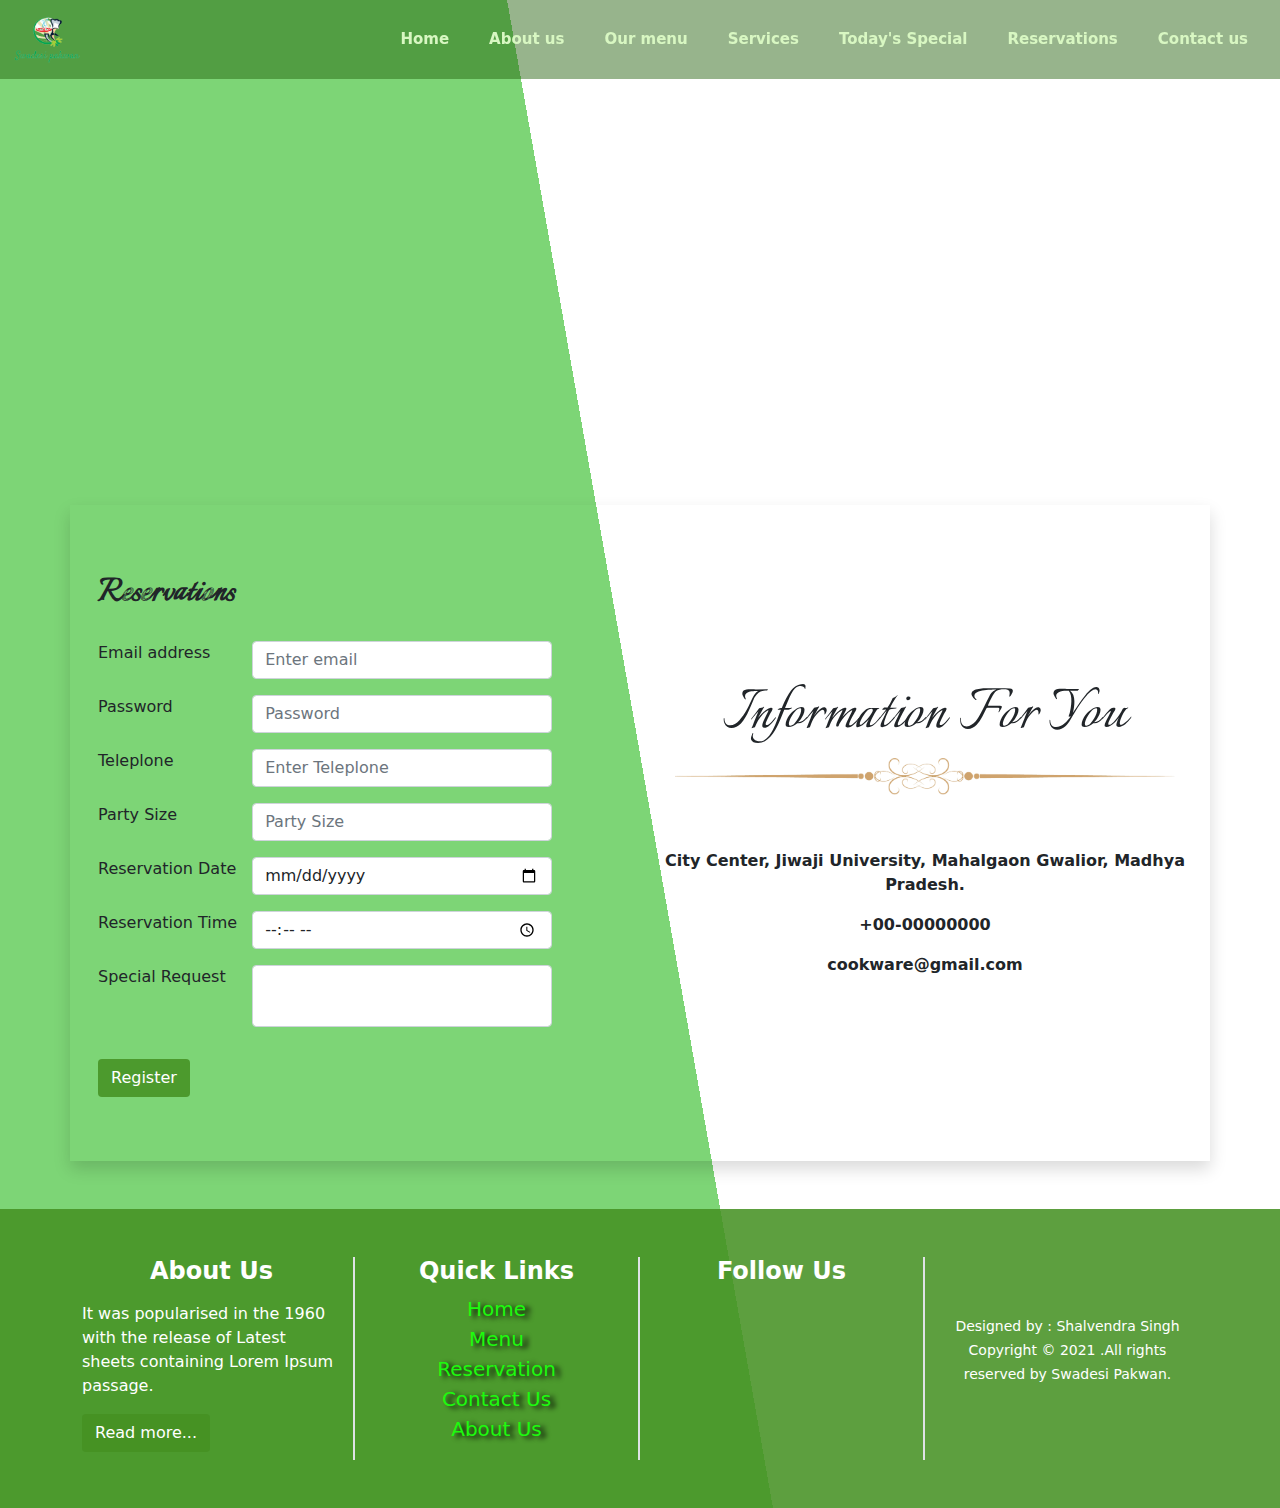
<file: Cookware/Reservation.html>
<!DOCTYPE html>
<html lang="en">

<head>
    <meta charset="UTF-8">
    <meta http-equiv="X-UA-Compatible" content="IE=edge">
    <meta name="viewport" content="width=device-width, initial-scale=1.0">
    <link rel="stylesheet" href="bootstrap_css_jsp/bootstrap.min.css">
    <script src="bootstrap_css_jsp/bootstrap.min.js"></script>
    <link rel="shortcut icon" href="img/COOKWARE-logo.png" type="image/x-icon">
    <link rel="stylesheet" href="css/home.css">
    <link rel="stylesheet" href="https://pro.fontawesome.com/releases/v5.10.0/css/all.css"
        integrity="sha384-AYmEC3Yw5cVb3ZcuHtOA93w35dYTsvhLPVnYs9eStHfGJvOvKxVfELGroGkvsg+p" crossorigin="anonymous" />
    <title>Reservations</title>
</head>

<body>
        <div class="container-fluid">
            <div class="row">
                <nav class="navbar navbar-expand-lg navbar-dark fixed-top">
                    <a href="index.html" class="navbar-brand">
                        <img class="img-fluid logo" src="img/COOKWARE-logo.png" alt="logo" class="web-logo">
                        <!-- <img src="https://www.firstfiddle.in/assets/images/logo-for-mobile.png" alt="moblogo" class="mob-logo"> -->
                    </a>
                    <button class="navbar-toggler" data-bs-target="#navbarCollapse" data-bs-toggle="collapse">
                        <span class="navbar-toggler-icon"></span>
                    </button>
                    <div class="menu collapse navbar-collapse justify-content-end" id="navbarCollapse">
                        <ul class="navbar-nav">
                            <li class="nav-item"><a class="nav-link active" href="index.html">Home</a></li>
                            <li class="nav-item"><a class="nav-link" href="About us.html"> About us</a></li>
                            <li class="nav-item"><a class="nav-link" href="Menu.html">Our menu</a></li>
                            <li class="nav-item"><a class="nav-link" href="index.html#services">Services</a></li>
                            <li class="nav-item"><a class="nav-link" href="index.html#special">Today's Special</a></li>
                            <li class="nav-item"><a class="nav-link" href="Reservation.html"> Reservations</a></li>
                            <li class="nav-item"><a class="nav-link" href="index.html#footer">Contact us</a></li>                           
                        </ul>
                    </div><!-- menu end -->
                </nav><!-- navbar end -->
            </div><!-- row end -->
        </div><!-- navbar container end -->

    <!--  -->
        <div class="container-fluid">
            <div class="row">
                <div class="col-sm-12 g-0">
                    <iframe class="w-100"
                        src="https://www.google.com/maps/embed?pb=!1m18!1m12!1m3!1d14319.002388869569!2d78.18237087754895!3d26.204790184999318!2m3!1f0!2f0!3f0!3m2!1i1024!2i768!4f13.1!3m3!1m2!1s0x3976c41cad36d4ef%3A0xa8a44d5fbc80c4a3!2sCity%20Center%2C%20Jiwaji%20University%2C%20Mahalgaon%2C%20Gwalior%2C%20Madhya%20Pradesh!5e0!3m2!1sen!2sin!4v1622115716807!5m2!1sen!2sin"
                        width="600" height="450" style="border:0;" allowfullscreen="" loading="lazy"></iframe>
                </div><!-- Map col-sm-12 End -->
            </div><!-- Map row End -->
        </div><!-- Map Container End -->

    <!--  -->
        <div class="container-fluid">
            <div class="container my-5">
                <div class="row shadow py-5">
                    <div class="col-sm-6">
                        <h1 class="px-3 py-3 fw-bold reservation-itallian-h3">Reservations</h1>
                            <form class="px-3">
                                <div class="form-group d-flex">
                                  <label for="exampleInputEmail1" class="width">Email address</label>
                                  <input type="email" class="form-control" style="width: 70%; max-width: 300px;" id="exampleInputEmail1" placeholder="Enter email">
                                </div>
                                <div class="form-group d-flex my-3">
                                  <label for="exampleInputPassword1" class="width">Password</label>
                                  <input type="password" class="form-control" style="width: 70%; max-width: 300px;" id="exampleInputPassword1" placeholder="Password">
                                </div>
                                <div class="form-group d-flex">
                                    <label for="exampleInputTeleplone" class="width">Teleplone</label>
                                    <input type="text" class="form-control" style="width: 70%; max-width: 300px;" id="exampleInputTeleplone" placeholder="Enter Teleplone">
                                  </div>
                                  <div class="form-group d-flex my-3">
                                    <label for="exampleInputPartySize" class="width">Party Size</label>
                                    <input type="text" class="form-control" style="width: 70%; max-width: 300px;" id="exampleInputPartySize" placeholder="Party Size">
                                  </div>
                                  <div class="form-group d-flex">
                                    <label for="exampleInputReservationDate" class="width">Reservation Date</label>
                                    <input type="date" class="form-control" style="width: 70%; max-width: 300px;" id="exampleInputReservationDate">
                                  </div>
                                  <div class="form-group d-flex my-3">
                                    <label for="exampleInputReservationTime" class="width">Reservation Time</label>
                                    <input type="time" class="form-control" style="width: 70%; max-width: 300px;" id="exampleInputReservationTime">
                                  </div>
                                  <div class="form-group d-flex my-3">
                                    <label for="exampleInputReservationTime" class="width">Special Request</label>
                                    <textarea class=" form-control" style="width: 70%; max-width: 300px; resize: none;" cols="30" rows="2"></textarea>
                                  </div>
                                <button type="submit" class="btn bg-success my-3">Register</button>
                            </form>
                    </div><!-- Reservation col-sm-6 End -->

                    <!--  -->
                    <div class="col-sm-6 align-items-center d-flex justify-content-center right-box">
                            <div class="text-center">
                                <h1 class="ita">Information For You <br>
                                <img class="w-100 img-fluid divider" style="margin-top: -50px;" src="img/divider.png" alt=""></h1>
                                <p class="fw-bold">City Center, Jiwaji University, Mahalgaon
                                    Gwalior, Madhya Pradesh.</p>
                                <p class="fw-bold">+00-00000000</p>
                                <p class="fw-bold">cookware@gmail.com</p>
                            </div>
                    </div><!-- Reservation col-sm-6 End -->
                </div><!-- Reservation row End -->
            </div>
        </div><!-- Reservation Container End -->

    <!--  -->
        <footer class="Last-footer text-white">
            <div class="container">
                <div class="row py-5">
                    <div class="col-sm-3 bordr border-end border-2">
                        <h4 class="text-center fw-bold">About Us</h4>
                        <p class="my-3">It was popularised in the 1960 with the release of Latest sheets containing Lorem Ipsum passage.</p>
                        <button class="btn bg-success ">Read more...</button>
                    </div>
                    <!--  -->
                    <div class="col-sm-3 bordr border-end border-2">
                        <h4  class="text-center fw-bold">Quick Links</h4>
                        <ul class=" list-unstyled text-center">
                            <a class="footer-links" href="#"><li>Home</li></a>
                            <a class="footer-links" href="#"><li>Menu</li></a>
                            <a class="footer-links" href="#"><li>Reservation</li></a>
                            <a class="footer-links" href="#"><li>Contact Us</li></a>
                            <a class="footer-links" href="#"><li>About Us</li></a>
                        </ul>  
                    </div>
                    <!--  -->
                    <div class="col-sm-3 bordr border-end border-2">
                        <h4 class="text-center fw-bold">Follow Us</h4>
                        <ul class=" list-unstyled text-center d-flex justify-content-center flex-row flex-wrap">
                            <a href="#"><li class="img-fluid footer-links"><i class="fab fa-facebook-square mx-3 ii"></i></li></a>
                            <a href="#"><li class="img-fluid footer-links"><i class="fab fa-twitter-square mx-3"></i></li></a>
                            <a href="#"><li class="img-fluid footer-links"><i class="fab fa-google-plus-g mx-3"></i></li></a>
                            <a href="#"><li class="img-fluid footer-links"><i class="fab fa-instagram mx-3"></i></li></a>
                        </ul>
                    </div>
                    <!--  -->
                    <div class="col-sm-3 d-flex align-items-center">
                        <p class=" text-center">
                            <small class=" text-center">Designed by : Shalvendra Singh</small><br>
                            <small>Copyright © 2021 .All rights reserved by Swadesi Pakwan. </small>
                        </p>
                    </div>
                </div>
            </div>
        </footer><!-- footer bottom end -->
</body>

</html>
</file>
<file: Cookware/css/home.css>
* {
    margin: 0px;
    padding: 0px;
}


/* mobile */


@media (max-width:576px) {
    .web-slider {
        display: none;
    }

    .mob-slider {
        display: block;
    }

    .banner {
        width: 100%;
        height: auto !important;
        background-image: url(../img/banner/hero-mob.png);
        background-size: contain;
        background-attachment: fixed;
        background-repeat: no-repeat;
    }

    .img-fluid {
        max-width: 150px;
    }
    .right-box{
        margin: 70px 0px;
    }
    .right{
        margin-top: 20px !important;
    }
    .left{
        display: flex;
        justify-content: center;
    }
}

@media (min-width:576px) {
    .web-slider {
        display: block;
    }

    .mob-slider {
        display: none;
    }

    .mdd {
        padding-top: -100px !important;
    }
}

/* desktop */

@font-face {
    font-family: ita;
    src: url(../bootstrap_css_jsp/Italianno-Regular-OTF.otf);
}

.ita {
    font-size: 70px;
    font-family: ita;
}

.itaa {
    font-weight: 600 !important;
}

dd {
    float: left;
    padding-left: 0px !important;
}

dt {
    float: left;
    margin: 10px 30px;
}

dl {
    overflow: auto;
    display: inline-block;
    width: 300px;
}


body {
    /* background-color: #7dd576; */
    background-image: linear-gradient(-100deg, white 50%, #7dd576 50%);
    /* background-attachment: fixed; */
}

.main {
    background-color: white;
}

.text-justify {
    text-align: center;
    text-align-last: center;
}

i {
    font-size: 30px;
}

.divider {
    width: 500px !important;
}

/* Navbar */
.navbar {
    background-color: #23600b78;
}

.nav-link {
    padding: 20px !important;
    color: #d8f7c2 !important;
    font-weight: 600;
    font-size: 15px;
    /* text-shadow: 1px 1px 5px black; */
}

.logo {
    width: 70px;
}

/* Banner */
.banner {
    width: 100%;
    height: auto !important;
    background-image: url(../img/banner/hero.png);
    background-size: contain;
    /* background-attachment: fixed; */
    /* background-repeat: no-repeat; */
}

/* menu */
.menu-txthead {
    font-size: 20px;
    font-weight: 600;
}

/* slider */
.plate {
    width: 200px !important;
    height: 200px !important;
}

/* endure */
.endure {
    height: 500px;
    width: 100%;
    background-image: url(../img/003-1.png);
    background-repeat: no-repeat;
    background-size: 400px;
    background-position: center center;
}

/* spoons */
.spoon-right {
    height: 500px;
    width: 100%;
    background-image: url(../img/spoons.png);
    background-repeat: no-repeat;
    background-size: 400px;
    background-position: center center;
}

/* subscribe */
.greenn {
    background-color: #35912240;
}

.tt {
    max-width: 400px;
}

.bg-success {
    background-color: #459122DE !important;
    color: white;
}

/* footer */
.Last-footer {
    background-color: #459122DE;
}

.footer-links {
    font-size: 20px !important;
    /* padding: 0px 0px !important; */
    color: #1dfa0e;
    text-shadow: 5px 2px 5px black;
    text-decoration: none;
}


/* Reservations */

.reservation-itallian-h3{
    font-family: ita;
}
.width{
    width: 30%;
}
.w-75{
    width: 300px !important;
}

/* About */

.about-txt{
    text-align: justify !important;
}
</file>
